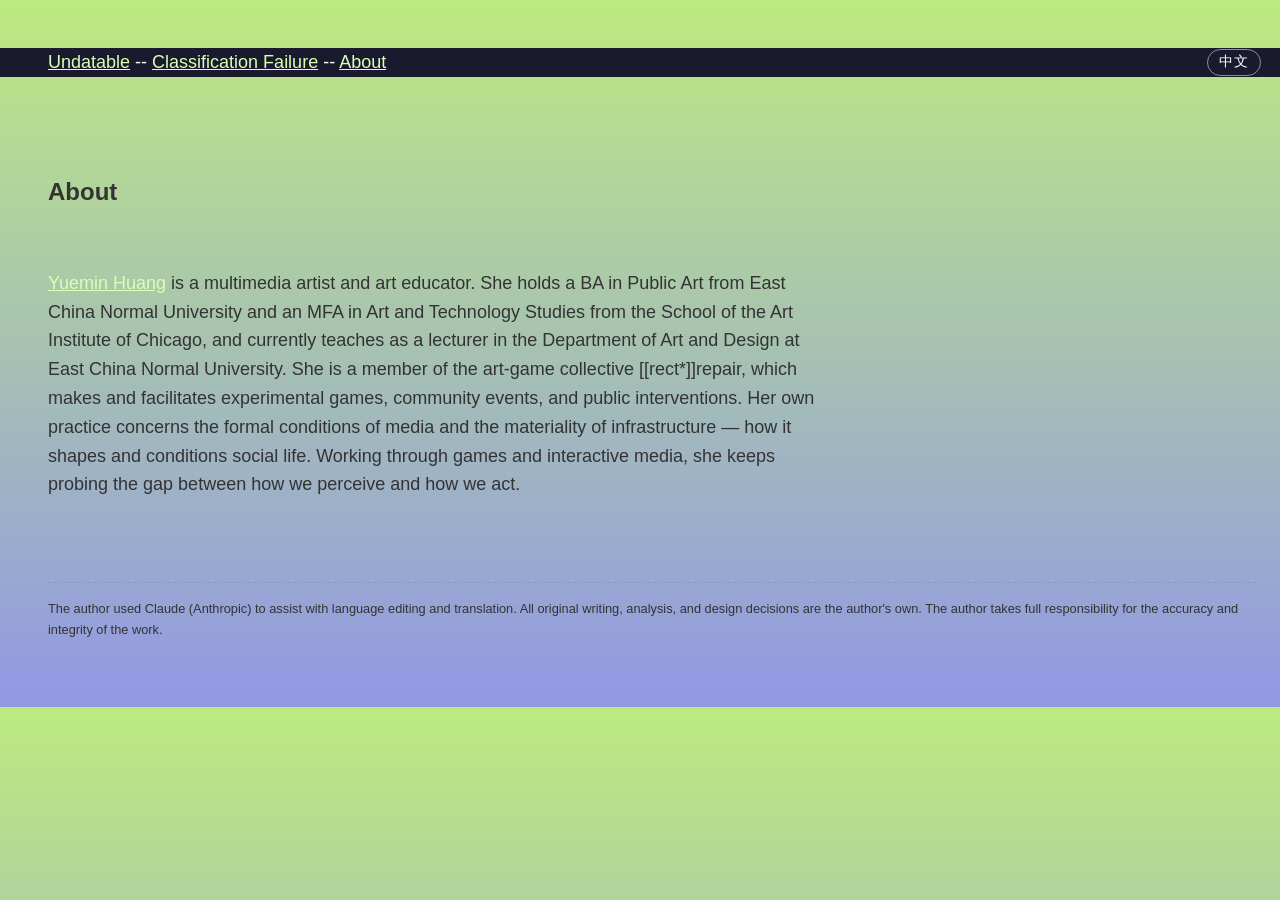
<file: about.html>
<!DOCTYPE html>

<html lang="en">

<head>
    <meta charset="utf-8">
    <meta name="viewport" content="width=device-width, initial-scale=1">
    <link rel="stylesheet" href="style.css">
    <title>About — Yuemin Huang</title>
</head>

<body class="lang-en">
    <nav>
        <span class="nav-left">
            <a href="index.html"><span class="zh">不可数据</span><span class="en">Undatable</span></a> --
            <a href="classification.html"><span class="zh">分类失败</span><span class="en">Classification Failure</span></a>
            --
            <a href="about.html"><span class="zh">关于</span><span class="en">About</span></a>
        </span>
        <button id="langToggle" onclick="toggleLang()">中文</button>
    </nav>

    <h1><span class="zh">关于</span><span class="en">About</span></h1>
    <br><br>

    <div class="bilingual">
        <p class="zh">
            <a
                href="https://www.yueminh.com/">黄越敏</a>是一位多媒体艺术家与艺术教育者。她本科毕业于华东师范大学公共艺术专业，后在芝加哥艺术学院（SAIC）获得艺术与技术研究方向艺术硕士学位，目前任职于华东师范大学美术学院，担任讲师。她是艺术游戏团体
            [[rect*]]repair
            的成员，该团体从事实验性游戏创作、社区活动与公共介入。她的个人创作关注媒介的形式条件与基础设施的物质性——探索它如何塑造并规训社会生活。她以游戏和互动媒体为方法，持续追问感知与行动之间的裂缝。
        </p>
        <p class="en">
            <a href="https://www.yueminh.com/">Yuemin Huang</a> is a multimedia artist and art educator. She holds a BA
            in Public Art
            from East China Normal University and an MFA in Art and Technology Studies from the School of the Art
            Institute of Chicago, and currently teaches as a lecturer in the Department of Art and Design at East China
            Normal University. She is a member of the art-game collective [[rect*]]repair, which makes and facilitates
            experimental games, community events, and public interventions. Her own practice concerns the formal
            conditions of media and the materiality of infrastructure — how it shapes and conditions social life.
            Working through games and interactive media, she keeps probing the gap between how we perceive and how we
            act.
        </p>
    </div>

    <footer>
        <p class="zh">作者使用了 Claude（Anthropic）辅助文字润色与翻译。所有原创写作、分析及设计决策均由作者本人完成，作者对本作品的准确性与完整性承担全部责任。</p>
        <p class="en">The author used Claude (Anthropic) to assist with language editing and translation. All original
            writing, analysis, and design decisions are the author's own. The author takes full responsibility for the
            accuracy and integrity of the work.</p>
    </footer>

    <script>
        function toggleLang() {
            const body = document.body;
            const btn = document.getElementById('langToggle');
            if (body.classList.contains('lang-en')) {
                body.classList.replace('lang-en', 'lang-zh');
                btn.textContent = 'EN';
            } else {
                body.classList.replace('lang-zh', 'lang-en');
                btn.textContent = '中文';
            }
        }
    </script>
</body>

</html>
</file>
<file: style.css>
body {
    line-height: 1.6;
    max-width: 80rem;
    margin: 0;
    padding: 3rem 1.5rem;
    text-align: left;
    padding-left: 3rem;
    font-family: -apple-system, BlinkMacSystemFont, "Segoe UI", Helvetica, Arial, sans-serif;
    font-size: 1.125rem;
    color: #111;
    background: linear-gradient(#e66465, #9198e5);
    background: linear-gradient(#bcea80, #9198e5);
    /* background: #c1ed87; */
}

.bilingual {
    display: grid;
    grid-template-columns: 2fr 1fr;
    gap: 3rem;
}

.textWeb {
    display: flex;
    align-items: flex-start;
    gap: 3rem;
    margin-top: 3rem;
}

.textWeb-text {
    flex: 0 0 calc(33vw - 4.5rem);
    min-width: 0;
}

.textWeb-text>p:first-child,
.textWeb-images>img:first-child {
    margin-top: 0;
}

.textWeb-right {
    display: flex;
    flex-direction: column;
    flex: 1 1 0;
    min-width: 0;
    position: relative;
}

.textWeb-images {
    display: flex;
    /* flex: 0 0 calc(33vw - 4.5rem); */
    flex-direction: row;
    gap: 1.5rem;
    align-items: flex-start;
    /* flex: 1 1 0; */
    overflow-x: auto;
}

.textWeb-images img {
    display: block;
    flex-shrink: 0;
}

.en {
    color: #333;
}


a .en,
a .zh {
    color: inherit;
}

p {
    margin: 0 0 1.2rem;
}

a {
    color: #dbffb4;
}

a:active {
    color: #d2e7c1;
}

nav {
    margin-bottom: 6rem;
    background-color: #1a1a2e;
    color: #ffffff;
    padding-left: 3rem;
    padding-right: 1.2rem;
    display: flex;
    align-items: center;
    justify-content: space-between;
    box-sizing: border-box;

    width: 100vw;
    margin-left: -3rem;
    margin-right: -1.5rem;
}

nav.toc {
    background-color: transparent;
    color: #111;
    padding: 10;
    margin-bottom: 1rem;
    display: block;
}

nav.toc a {
    color: #111;
}

.nav-left {
    display: inline;
}

#langToggle {
    background: transparent;
    border: 1px solid rgba(255, 255, 255, 0.5);
    color: #fff;
    font-size: 0.85rem;
    padding: 0.2rem 0.7rem;
    border-radius: 999px;
    cursor: pointer;
    letter-spacing: 0.05em;
    transition: background 0.15s;
    flex-shrink: 0;
}

#langToggle:hover {
    background: rgba(255, 255, 255, 0.15);
}


.lang-en .zh {
    display: none;
}

.lang-zh .en {
    display: none;
}


h1 {
    font-size: 1.5rem;
    margin: 0 0 0rem;
}


.zoomable {
    cursor: zoom-in;
    transition: opacity 1;
}

.zoomable:hover {
    opacity: 1;
}

.img-counter {
    position: absolute;
    top: 0.6rem;
    left: 0.6rem;
    font-size: 0.8rem;
    color: #fff;
    background: rgba(0, 0, 0, 0.4);
    padding: 0.15rem 0.5rem;
    border-radius: 999px;
    pointer-events: none;
    z-index: 10;
}


#lightbox {
    display: none;
    position: fixed;
    inset: 0;
    background: rgba(0, 0, 0, 0.85);

    z-index: 9999;
    align-items: center;
    justify-content: center;
    cursor: zoom-out;
}

#lightbox.active {
    display: flex;
}

#lightbox-img {
    max-width: 90vw;
    max-height: 90vh;
    object-fit: contain;
    box-shadow: 0 0 40px rgba(0, 0, 0, 0.5);
}

#lightbox-close {
    position: fixed;
    top: 1.5rem;
    right: 2rem;
    color: white;
    font-size: 1.5rem;
    cursor: pointer;
    line-height: 1;
}

footer {
    margin-top: 4rem;
    padding-top: 1rem;
    border-top: 1px dashed rgba(90, 90, 90, 0.2);
    font-size: 0.8rem;
    color: #878787;
}

.milanote-thumb {
    cursor: alias;
    transition: opacity 0.15s;
}

.milanote-thumb:hover {
    opacity: 0.85;
}

.caption {
    font-size: 0.85rem;
    color: #555;
    border-left: 2px solid #999;
    padding-left: 0.75rem;
    margin-top: 1.5rem;
}

.media-block {
    margin-top: 2rem;
    display: flex;
    flex-direction: column;
    gap: 0.5rem;
}

.media-block audio {
    width: 100%;
    max-width: 480px;
}

.media-block video {
    max-width: 100%;
    display: block;
}

.audio-card {
    max-width: 480px;
    display: flex;
    flex-direction: column;
    gap: 0.5rem;
}

.audio-waveform {
    width: 100%;
    display: block;
    border-radius: 8px;
}

.audio-card audio {
    width: 100%;
}
</file>
